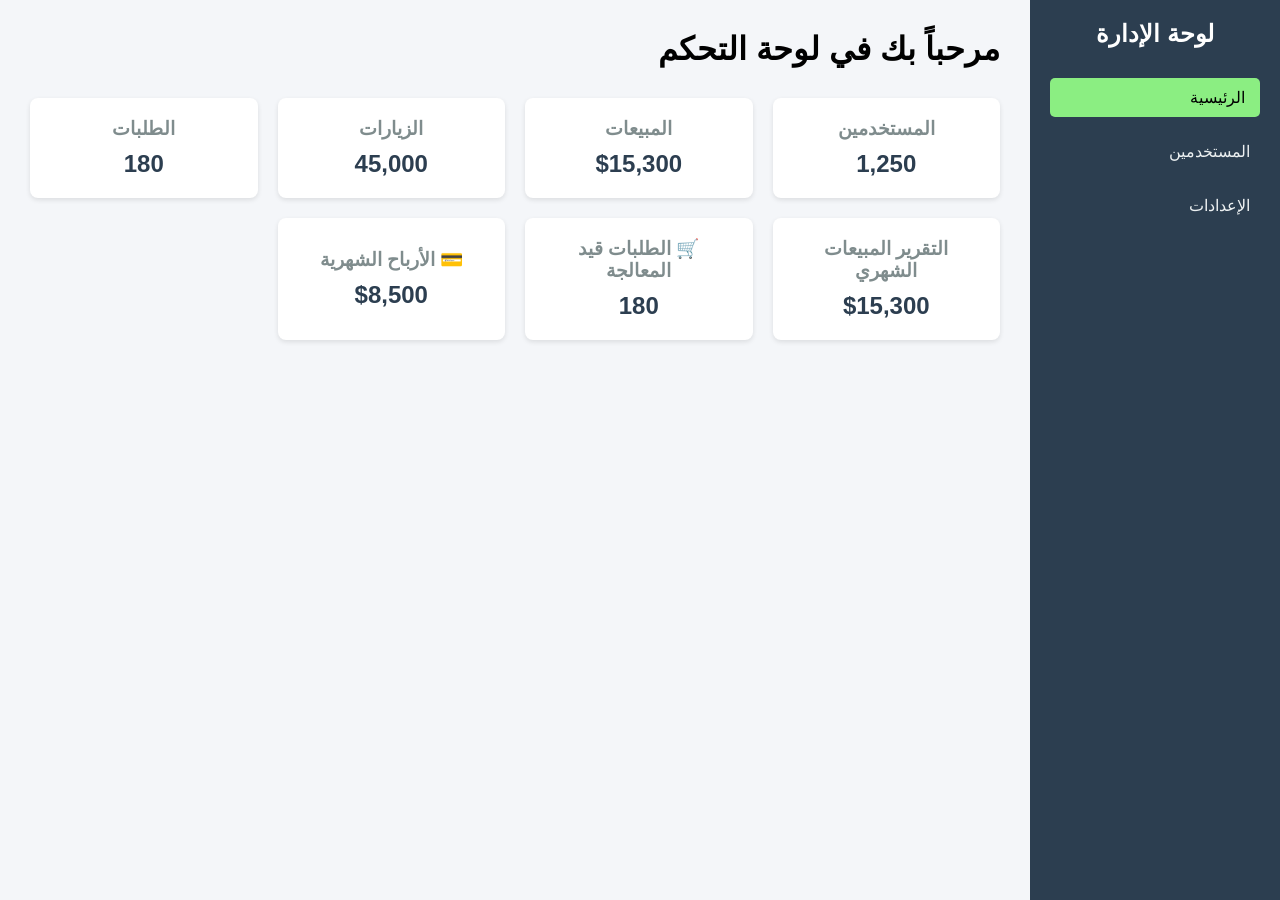
<file: index.html>
<!DOCTYPE html>
<html lang="ar" dir="rtl">
<head>
    <meta charset="UTF-8">
    <meta name="viewport" content="width=device-width, initial-scale=1.0">
    <title>لوحة التحكم | الرئيسية</title>
    <link rel="stylesheet" href="style.css">
</head>
<body>


    <div class="dashboard-container">
        <aside class="sidebar">
            <h2>لوحة الإدارة</h2>
            <ul>
                <li><a href="index.html" class="active">الرئيسية</a></li>
                <li><a href="users.html">المستخدمين</a></li>
                <li><a href="settings.html">الإعدادات</a></li>
            </ul>
        </aside>


        <main class="main-content">
            <header>
                <h1>مرحباً بك في لوحة التحكم</h1>
            </header>
            
            <section class="stats-grid">
                <div class="card"><h3>المستخدمين</h3><p>1,250</p></div>
                <div class="card"><h3>المبيعات</h3><p>$15,300</p></div>
                <div class="card"><h3>الزيارات</h3><p>45,000</p></div>
                <div class="card"><h3>الطلبات</h3><p>180</p></div>
                <div class="card"><h3>التقرير المبيعات الشهري</h3><p>$15,300</p></div>
                <div class="card"><h3>🛒 الطلبات قيد المعالجة</h3><p>180</p></div>
                <div class="card"><h3>💳 الأرباح الشهرية</h3><p>$8,500</p></div>
            </section>
        </main>
    </div>


</body>
</html>
</file>
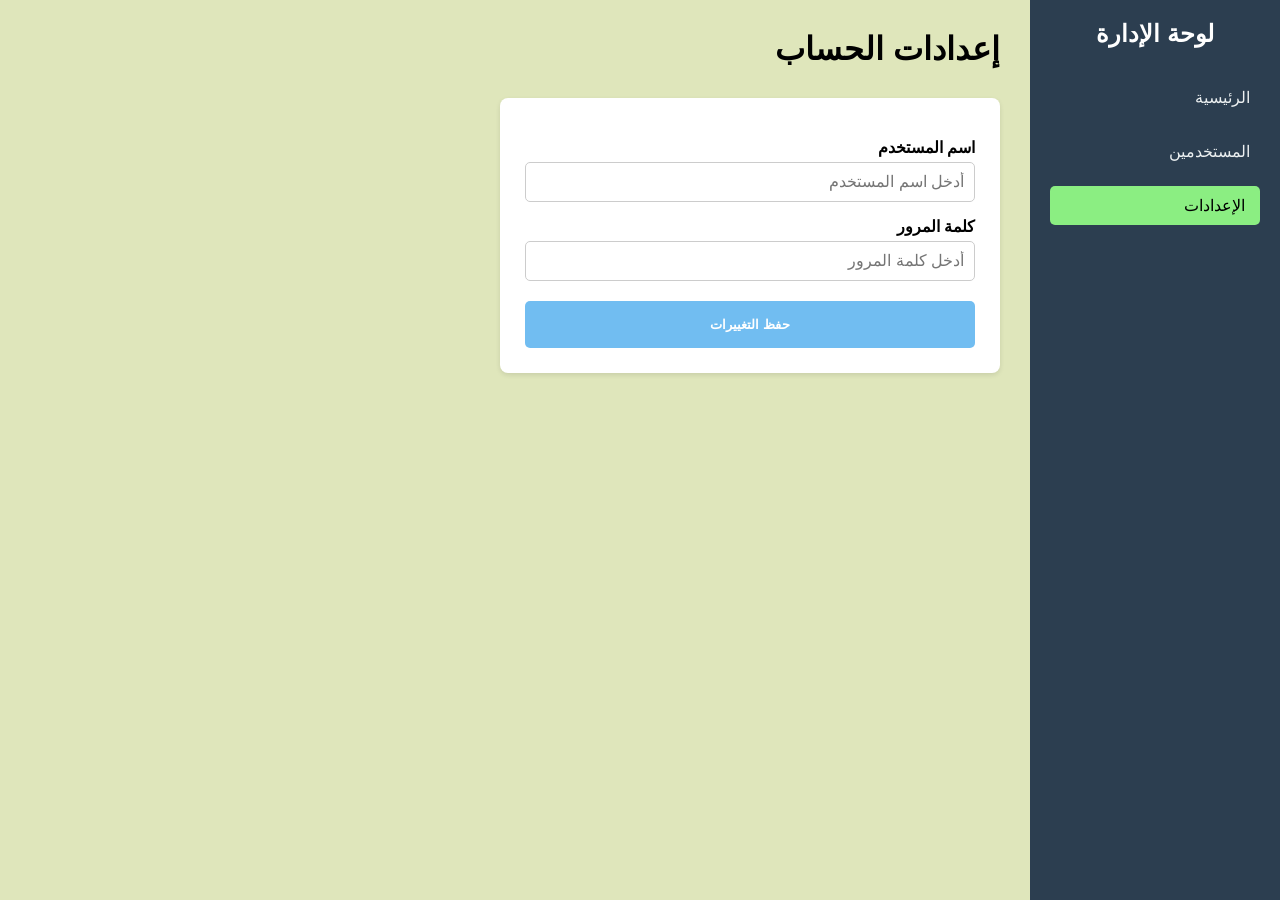
<file: settings.html>
<!DOCTYPE html>
<html lang="ar" dir="rtl">
<head>
    <meta charset="UTF-8">
    <meta name="viewport" content="width=device-width, initial-scale=1.0">
    <title>لوحة التحكم | الإعدادات</title>
    <link rel="stylesheet" href="style.css">
</head>
<body class="settings-page">

<div class="dashboard-container">

    <aside class="sidebar">
        <h2>لوحة الإدارة</h2>
        <ul>
            <li><a href="index.html">الرئيسية</a></li>
            <li><a href="users.html">المستخدمين</a></li>
            <li><a href="settings.html" class="active">الإعدادات</a></li>
        </ul>
    </aside>

    <main class="main-content">

        <header>
            <h1>إعدادات الحساب</h1>
        </header>

        <form>

            <label for="username">اسم المستخدم</label>
            <input type="text" id="username" placeholder="أدخل اسم المستخدم">

            <label for="password">كلمة المرور</label>
            <input type="password" id="password" placeholder="أدخل كلمة المرور">

            <button type="submit">حفظ التغييرات</button>

        </form>

    </main>

</div>

</body>
</html>
</file>
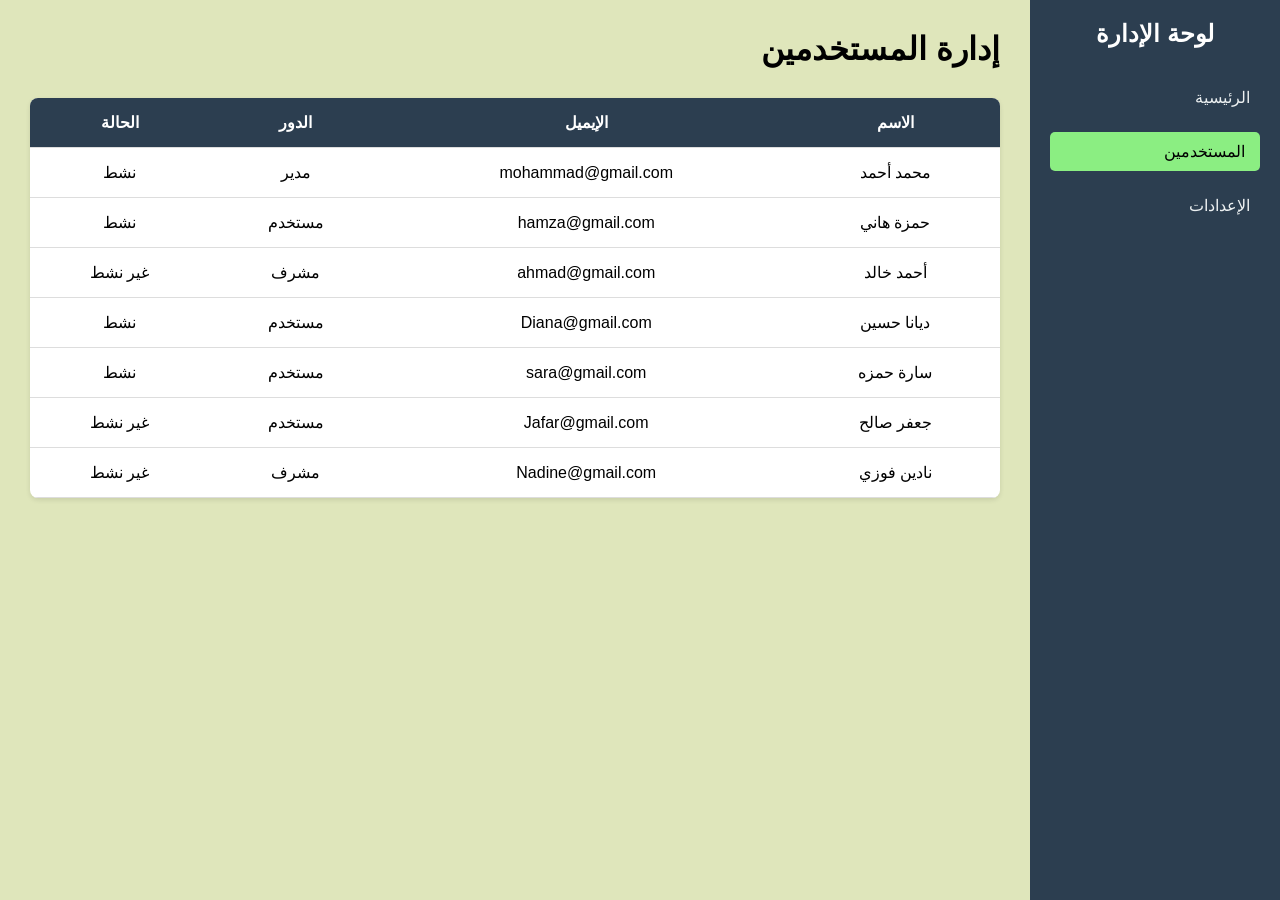
<file: users.html>
<!DOCTYPE html>
<html lang="ar" dir="rtl">
<head>
    <meta charset="UTF-8">
    <meta name="viewport" content="width=device-width, initial-scale=1.0">
    <title>لوحة التحكم | المستخدمين</title>
    <link rel="stylesheet" href="style.css">
</head>
<body class="users-page">

    <div class="dashboard-container">

        <aside class="sidebar">
            <h2>لوحة الإدارة</h2>
            <ul>
                <li><a href="index.html">الرئيسية</a></li>
                <li><a href="users.html" class="active">المستخدمين</a></li>
                <li><a href="settings.html">الإعدادات</a></li>
            </ul>
        </aside>

        <main class="main-content">

            <header>
                <h1>إدارة المستخدمين</h1>
            </header>

            <table>
                <thead>
                    <tr>
                        <th>الاسم</th>
                        <th>الإيميل</th>
                        <th>الدور</th>
                        <th>الحالة</th>
                    </tr>
                </thead>

                <tbody>
                    <tr>
                        <td>محمد أحمد</td>
                        <td>mohammad@gmail.com</td>
                        <td>مدير</td>
                        <td>نشط</td>
                    </tr>

                    <tr>
                        <td> حمزة هاني</td>
                        <td>hamza@gmail.com</td>
                        <td>مستخدم</td>
                        <td>نشط</td>
                    </tr>

                    <tr>
                        <td>أحمد خالد</td>
                        <td>ahmad@gmail.com</td>
                        <td>مشرف</td>
                        <td>غير نشط</td>
                    </tr>

                    <tr>
                        <td>ديانا حسين</td>
                        <td>Diana@gmail.com</td>
                        <td>مستخدم</td>
                        <td>نشط</td>
                    </tr>
                      <tr>
                        <td>سارة حمزه</td>
                        <td>sara@gmail.com</td>
                        <td>مستخدم</td>
                        <td>نشط</td>
                    </tr>

                    <tr>
                        <td> جعفر صالح</td>
                        <td>Jafar@gmail.com</td>
                        <td>مستخدم</td>
                        <td>غير نشط</td>
                    </tr>

                    <tr>
                        <td> نادين فوزي</td>
                        <td>Nadine@gmail.com</td>
                        <td>مشرف</td>
                        <td>غير نشط</td>
                    </tr>
                </tbody>
            </table>

        </main>

    </div>

</body>
</html>
</file>
<file: style.css>
/* إزالة المسافات الافتراضية للمتصفح */
* {
    margin: 0;
    padding: 0;
    box-sizing: border-box;
}


body {
    font-family: 'Arial', sans-serif;
    background-color: #f4f6f9;
}


/* التخطيط الشبكي للحاوية الكبيرة */
.dashboard-container {
    display: grid;
    grid-template-columns: 250px 1fr; /* العمود الأول 250 بكسل، العمود الثاني يأخذ باقي المساحة */
    min-height: 100vh; /* جعل طول الموقع يأخذ كامل ارتفاع الشاشة */
}


/* تنسيق الشريط الجانبي */
.sidebar {
    background-color: #2c3e50;
    color: white;
    padding: 20px;
}


.sidebar h2 {
    margin-bottom: 30px;
    text-align: center;
}


.sidebar ul {
    list-style: none;
}


.sidebar ul li {
    margin-bottom: 15px;
}


.sidebar ul li a {
    color: #ecf0f1;
    text-decoration: none;
    display: block;
    padding: 10px;
    border-radius: 5px;
    transition: 0.3s;
}

.sidebar ul {

    list-style:none;
    padding:0;

}


.sidebar a {

    display:block;

    padding:12px 20px;

    margin:8px 0;

    color:#333;

    text-decoration:none;

    border-radius:8px;

    transition:0.3s; /* حركة ناعمة */

}


/* تأثير عند مرور الماوس */
.sidebar a:hover {

    background:#ff0000; /* لون الخلفية */

    color:rgb(7, 7, 7); /* لون النص */

    transform:translateX(10px); /* حركة بسيطة لليمين */

}



/* الرابط الخاص بالصفحة الحالية */
.sidebar a.active {

    background:#00192a;

    color:white;

}


/* تأثير المرور وتنسيق الصفحة النشطة */
.sidebar ul li a:hover, .sidebar ul li a.active {
    background-color: #8bee82;
    color: #000000;
    padding-right: 15px; /* إزاحة بسيطة لإعطاء حيوية */
}


/* تنسيق المحتوى الرئيسي */
.main-content {
    padding: 30px;
}


header {
    margin-bottom: 30px;
}
.card {
    background:white;
    padding:20px;
    border: radius 30px;
    text-align:center;

    display:flex;
    flex-direction:column;
    justify-content:center;
    align-items:center;

    box-shadow:0 4px 10px rgba(0,0,0,0.15);

    transition:0.3s;
}

واجعل حجم النصوص أجمل:
.stats-grid {

    display:grid;

    grid-template-columns: repeat(4, 1fr);

    grid-template-rows: repeat(3, 160px);

    gap:20px;

}
/* يأخذ عمودين وصفين */
.big-card {

    grid-column: span 2;

    grid-row: span 2;

}


/* يأخذ عمودين وصف واحد */
.medium-card {

    grid-column: span 2;

}
header {
    margin-bottom: 30px;
}

.card {

    display:flex;
    flex-direction:column;
    justify-content:center;
    align-items:center;

    background:white;
    padding:20px;

    border-radius:10px;

    box-shadow:0 4px 10px rgba(0,0,0,0.15);

    transition:0.3s;
}


.card:hover {

    transform:scale(1.05);

    background:#3498db;

    color:white;

    box-shadow:0 10px 25px rgba(0,0,0,0.3);

}
.card{
    background: #fff;
    color: #000;
    transition: .3s;
}

.card:hover{
    background: #77a9f5; /* الأزرق */
}

.card:hover *{
    color: #fff !important;
}
.big-card {
    grid-column:span 2;
    grid-row:span 2;
}

.medium-card {
    grid-column:span 2;
}
/* تقسيم الكروت باستخدام Grid */
.stats-grid {
    display: grid;
    grid-template-columns: repeat(auto-fit, minmax(200px, 1fr));
    gap: 20px;
}


.card {
    background-color: white;
    padding: 20px;
    border-radius: 8px;
    box-shadow: 0 2px 5px rgba(0,0,0,0.1);
    text-align: center;
}


.card h3 {
    color: #7f8c8d;
    margin-bottom: 10px;
}


.card p {
    font-size: 24px;
    font-weight: bold;
    color: #2c3e50;
}

/* ===================== */
/* تنسيق جدول المستخدمين */
/* ===================== */

table {
    width: 100%;
    border-collapse: collapse;
    background: white;
    border-radius: 8px;
    overflow: hidden;
    box-shadow: 0 2px 5px rgba(0,0,0,0.1);
}

table th,
table td {
    padding: 15px;
    text-align: center;
    border-bottom: 1px solid #ddd;
}

table th {
    background-color: #2c3e50;
    color: white;
}

table tr:hover {
    background-color: #f1f1f1;
}

/* ================= */
/* تنسيق النموذج */
/* ================= */

form {
    max-width: 500px;
    background: white;
    padding: 25px;
    border-radius: 8px;
    box-shadow: 0 2px 5px rgba(0,0,0,0.1);
}
header h1 {
 text-align: 20px;
    margin-bottom: 20px;
}

form label {
    display: block;
    margin-top: 15px;
    margin-bottom: 5px;
    font-weight: bold;
}

form input {
    width: 100%;
    padding: 10px;
    border: 1px solid #ccc;
    border-radius: 5px;
    font-size: 16px;
}

form button {
    margin-top: 20px;
    padding: 16px;
    width: 100%;
    background-color: #71bdf1;
    color: rgb(255, 255, 255);
    border: none;
    border-radius: 5px;
    cursor: pointer;
    transition: 0.3s;
     font-weight: bold;
}

form button:hover {
    background-color: #2980b9;
}


/* صفحة الرئيسية */
body.home-page {
    background-color:#dfe6bb;
}


/* صفحة المستخدمين */
body.users-page {
    background-color:#dfe6bb;
}


/* صفحة الإعدادات */
body.settings-page {
    background-color:#dfe6bb;
}
</file>
